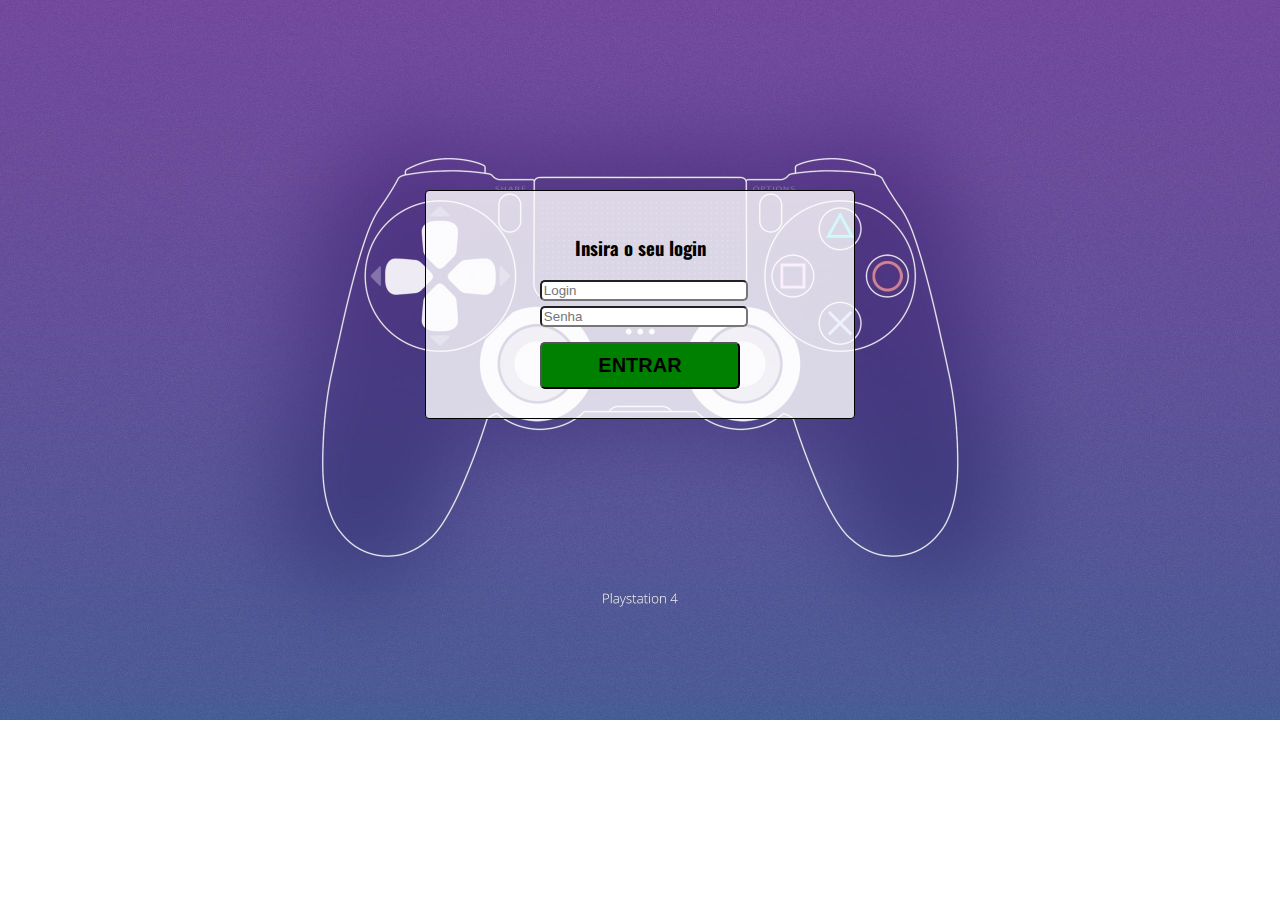
<file: index.html>
<!DOCTYPE html>
<html lang="pt-br">

<head>
    <meta charset="UTF-8">
    <meta http-equiv="X-UA-Compatible" content="IE=edge">
    <meta name="viewport" content="width=device-width, initial-scale=1.0">
    <title>é uma pena que tenha vindo</title>
    <link rel="icon" href="https://pbs.twimg.com/profile_images/1656427865351634946/sh0e6r5a_400x400.jpg">
    <link rel="stylesheet" href="login.css">
    <link rel="preconnect" href="https://fonts.googleapis.com">
    <link rel="preconnect" href="https://fonts.gstatic.com" crossorigin>
    <link href="https://fonts.googleapis.com/css2?family=Oswald&display=swap" rel="stylesheet">
</head>

<body style="text-align: center;">
    <div .formulario>
    <form>
        <h3>Insira o seu login</h3>
        <input type="text" placeholder="Login" id="login" required>
        <input type="password" placeholder="Senha" id="senha"  required>
        <input type="submit" value="ENTRAR" id="Entrar" class="Entrar" onclick="logar (); return false">
    </form>
</div>
    <script src="./b/login.js">
        /* Senha */
        if (login == "Convidado" && senha == "convidado"){
        window.location.replace("./b/menu.html");
    }
    </script>
</body>

</html>
</file>
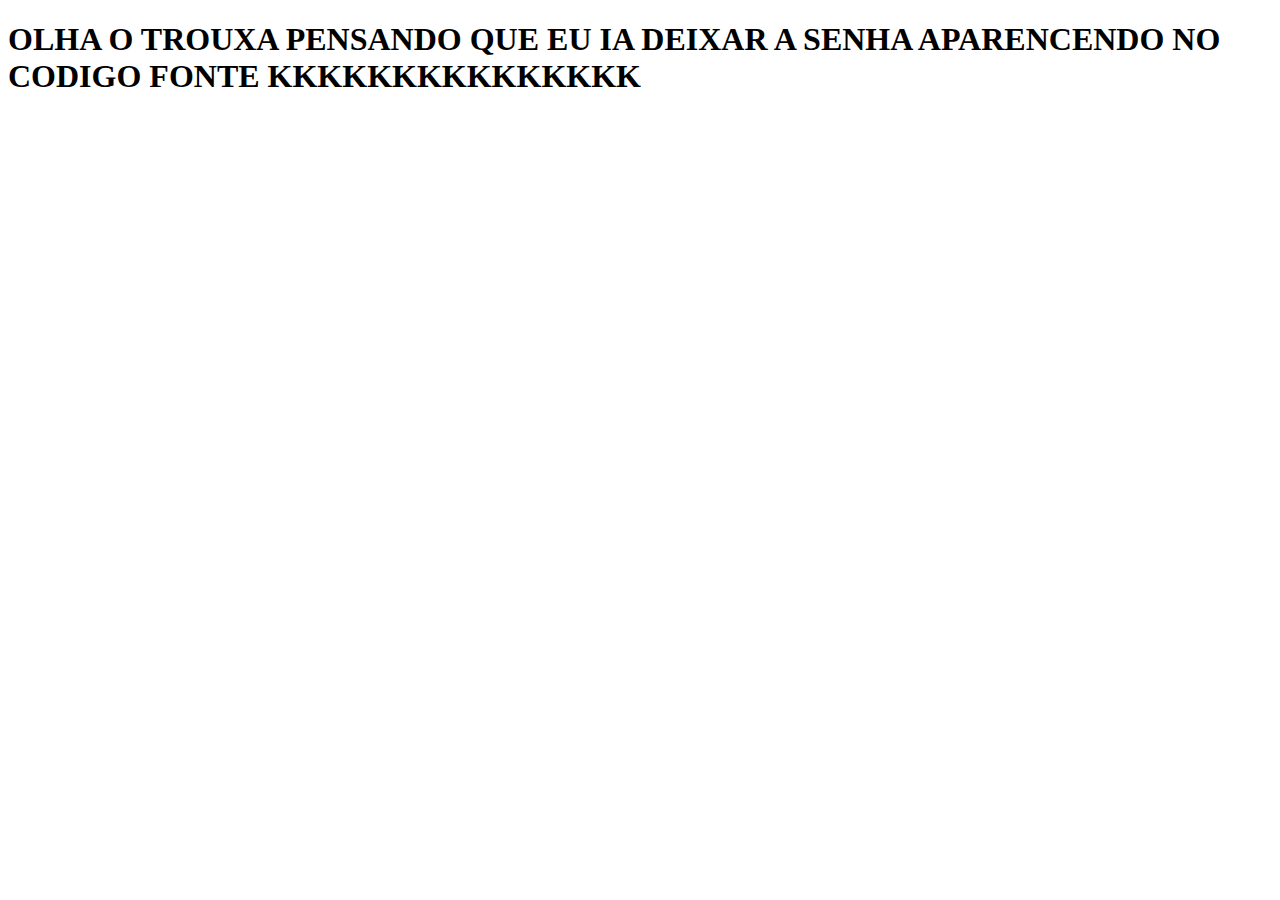
<file: b/jao.html>
<!DOCTYPE html>
<html lang="en">
<head>
    <meta charset="UTF-8">
    <meta http-equiv="X-UA-Compatible" content="IE=edge">
    <meta name="viewport" content="width=device-width, initial-scale=1.0">
    <title>Document</title>
</head>
<body style="background: url(https://media.tenor.com/czJJPK5BsEMAAAAM/deboche-laugh.gif);  background-size: 100%;">
    <H1>OLHA O TROUXA PENSANDO QUE EU IA DEIXAR A SENHA APARENCENDO NO CODIGO FONTE KKKKKKKKKKKKKKK</H1>
</body>
</html>
</file>
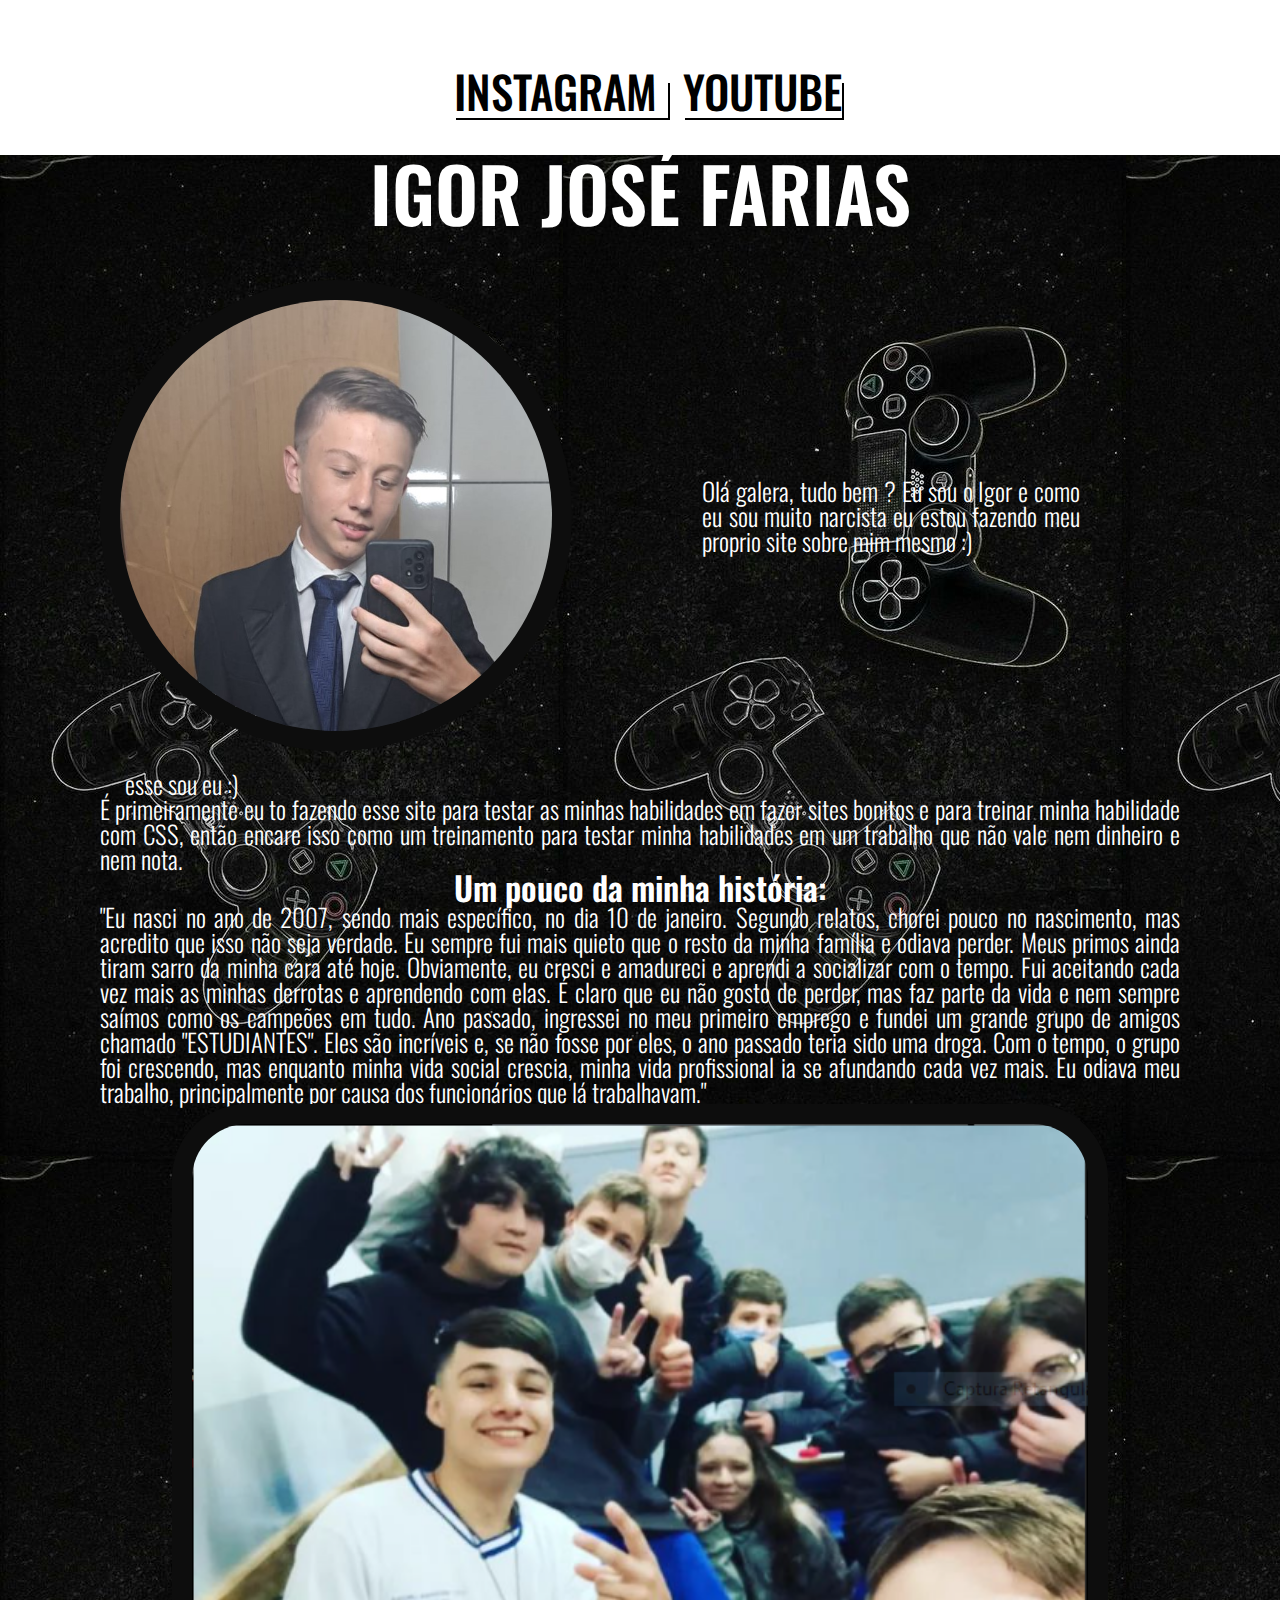
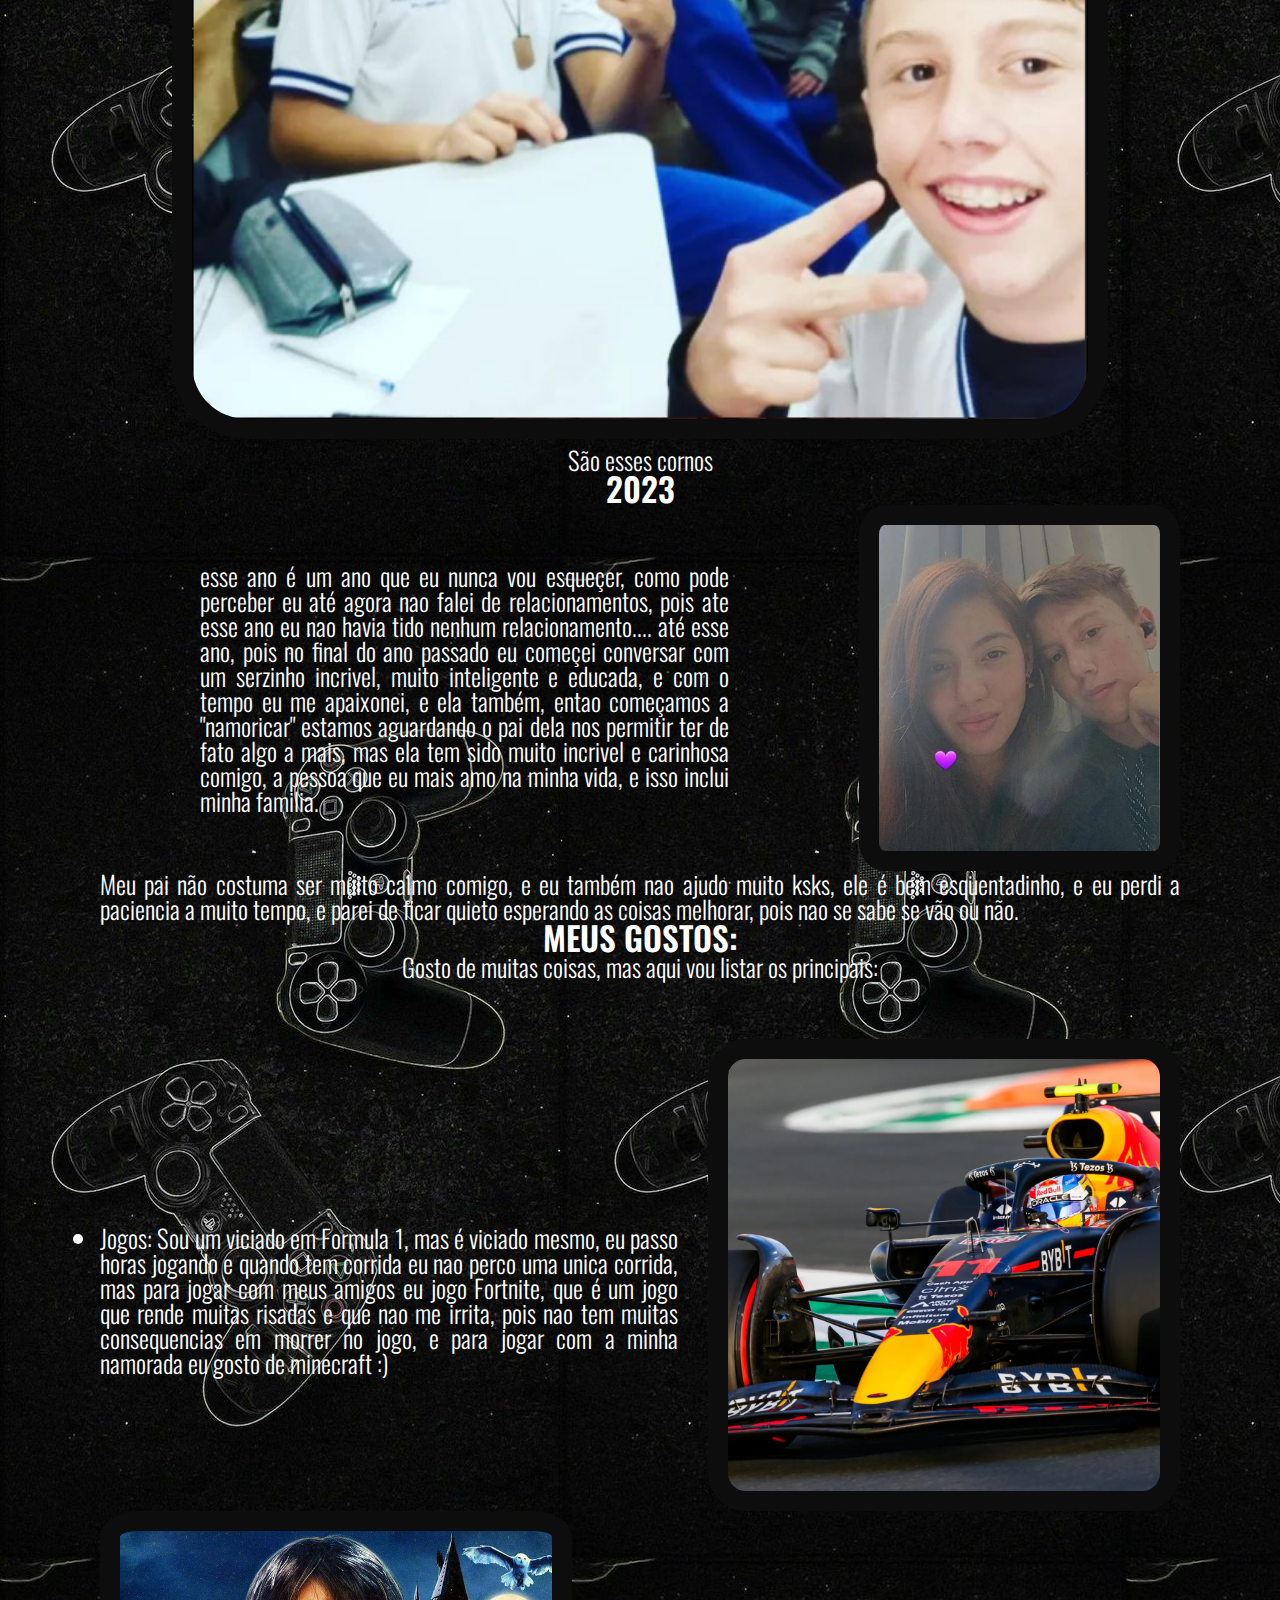
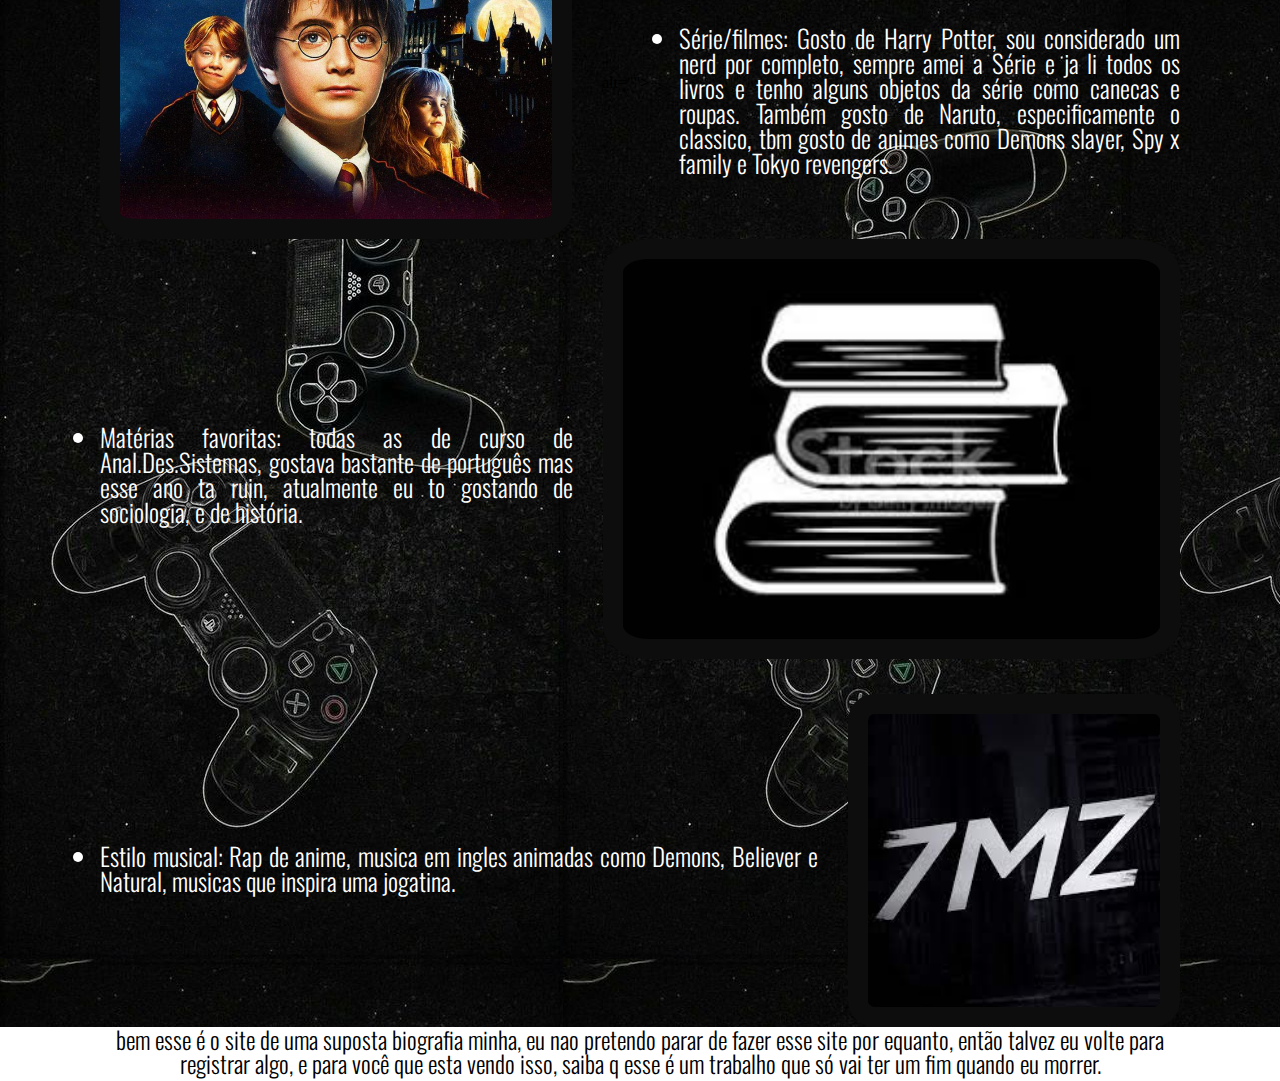
<file: b/menu.html>
<!DOCTYPE html>
<html lang="pt-br">

<head>
    <meta charset="UTF-8">
    <meta http-equiv="X-UA-Compatible" content="IE=edge">
    <meta name="viewport" content="width=device-width, initial-scale=1.0">
    <title>Igorio</title>
    <link rel="icon" href="pngtree-vector-control-pad-icon-png-image_964496.jpg">
    <link rel="stylesheet" href="reset.css">
    <link rel="stylesheet" href="style.css">
    <link rel="preconnect" href="https://fonts.googleapis.com">
    <link rel="preconnect" href="https://fonts.gstatic.com" crossorigin>
    <link href="https://fonts.googleapis.com/css2?family=Oswald&display=swap" rel="stylesheet">

<body>

    <header>
        <div>
            <h1>
                <nav>
                    <ul>
                        <li><a href="https://www.instagram.com/1g0r._.007/">INSTAGRAM </a></li>
                        <li><a href="https://www.youtube.com/@ch7st007/featured">YOUTUBE</a></li>
                    </ul>
                </nav>
            </h1>
        </div>
    </header>


    

    <main>
        <h1 style="margin-top: 40px;">IGOR JOSÉ FARIAS</h1>
        <div style="margin-top: 50px;">
            <img src="Imagem do WhatsApp de 2023-03-29 à(s) 20.40.23.jpg" class="img" alt=""
                style="border-radius: 90%; width: 40%;">
            <p>Olá galera, tudo bem ? Eu sou o Igor e como eu sou muito narcista eu estou fazendo meu proprio site sobre
                mim
                mesmo :)</p>
        </div>
        <p style="margin-top: 20px; text-align: left; margin-left: 125px;"> esse sou eu :) </p>
        </section>

        <section>
            <p>É primeiramente eu to fazendo esse site para testar as minhas habilidades em fazer sites bonitos e para
                treinar
                minha habilidade com CSS, então encare isso como um treinamento para testar minha habilidades em um
                trabalho
                que
                não vale nem dinheiro e nem nota. </p>
        </section>

        <section>
            <h2>Um pouco da minha história:</h2>

            <p>"Eu nasci no ano de 2007, sendo mais específico, no dia 10 de janeiro. Segundo relatos, chorei pouco no
                nascimento, mas acredito que isso não seja verdade. Eu sempre fui mais quieto que o resto da minha
                família e
                odiava perder. Meus primos ainda tiram sarro da minha cara até hoje.

                Obviamente, eu cresci e amadureci e aprendi a socializar com o tempo. Fui aceitando cada vez mais as
                minhas
                derrotas e aprendendo com elas. É claro que eu não gosto de perder, mas faz parte da vida e nem sempre
                saímos
                como os campeões em tudo.

                Ano passado, ingressei no meu primeiro emprego e fundei um grande grupo de amigos chamado "ESTUDIANTES".
                Eles
                são incríveis e, se não fosse por eles, o ano passado teria sido uma droga. Com o tempo, o grupo foi
                crescendo,
                mas enquanto minha vida social crescia, minha vida profissional ia se afundando cada vez mais. Eu odiava
                meu
                trabalho, principalmente por causa dos funcionários que lá trabalhavam." </p>

            <img src="Capturar.PNG" class="img" alt="" style="width: 70%;">
            <p style="text-align: center; margin-top: 5px;">São esses cornos </p>
        </section>

        <section>
            <h2>2023</h2>
            <div>
                <p>esse ano é um ano que eu nunca vou esqueçer, como pode perceber eu até agora nao falei de
                    relacionamentos,
                    pois
                    ate esse ano eu nao havia tido nenhum relacionamento.... até esse ano, pois no final do ano passado
                    eu
                    começei
                    conversar com um serzinho incrivel, muito inteligente e educada, e com o tempo eu me apaixonei, e
                    ela
                    também,
                    entao começamos a "namoricar" estamos aguardando o pai dela nos permitir ter de fato algo a mais,
                    mas
                    ela
                    tem
                    sido muito incrivel e carinhosa comigo, a pessoa que eu mais amo na minha vida, e isso inclui minha
                    familia.
                </p>
                <img src="Capturar (1).PNG" class="img" alt="">
            </div>

            <p>
                Meu pai não costuma ser muito calmo comigo, e eu também nao ajudo muito ksks, ele é bem esquentadinho, e
                eu
                perdi a paciencia a muito tempo, e parei de ficar quieto esperando as coisas melhorar, pois nao se sabe
                se
                vão
                ou não.
            </p>
        </section>

        <h2>MEUS GOSTOS:</h2>
        <P style="text-align: center;">Gosto de muitas coisas, mas aqui vou listar os principais:</P>
        <div style="margin-top: 60px;">

            <li>
                Jogos: Sou um viciado em Formula 1, mas é viciado mesmo, eu passo horas jogando e quando tem corrida eu
                nao
                perco uma unica corrida, mas para jogar com meus amigos eu jogo Fortnite, que é um jogo que rende muitas
                risadas e que nao me irrita, pois nao tem muitas consequencias em morrer no jogo, e para jogar com a
                minha
                namorada eu gosto de minecraft :)
            </li>
            <img src="GettyImages-1387887464.webp" class="img" alt="">
        </div>

        <div>
            <img src="serie-no-universo-harry-potter-pode-ser-realidade-confira-reproducao-hbo-max.jpg" class="img"
                alt="">"
            alt="">
            <li>
                Série/filmes: Gosto de Harry Potter, sou considerado um nerd por completo, sempre amei a Série e ja li
                todos
                os
                livros e tenho alguns objetos da série como canecas e roupas. Também gosto de Naruto, especificamente o
                classico, tbm gosto de animes como Demons slayer, Spy x family e Tokyo revengers.

            </li>

        </div>
        <div>
            <li>
                Matérias favoritas: todas as de curso de Anal.Des.Sistemas, gostava bastante de português mas esse ano
                ta
                ruin, atualmente eu to gostando de sociologia, e de história.
            </li>
            <img src="download.jpeg" alt="" class="img" style="width: 1600px;">
        </div>

        <div>
            <li>
                Estilo musical: Rap de anime, musica em ingles animadas como Demons, Believer e Natural, musicas que
                inspira
                uma jogatina.
            </li>

            <img src="download (1).jpeg" class="img" style="margin-top: 35px;" alt="">
        </div>

    </main>




    <footer>
        <p>bem esse é o site de uma suposta biografia minha, eu nao pretendo parar de fazer esse
            site por equanto, então
            talvez eu volte para registrar algo, e para você que esta vendo isso, saiba q esse é um trabalho que
            só vai
            ter um fim quando eu morrer.</p>
    </footer>
</body>
</html>
</file>
<file: login.css>
body {
    background:url(./b/fundomanete.jpg);
    background-size: 100%;
    background-repeat: no-repeat;
}

form {
    margin: 15% 33%;
    background-color: rgba(255, 255, 255, 0.8);
    border-radius: 5px;
    padding: 25px 9%;
    border-color: black;
    border-width: 1px;
    border-style: solid;
    border-radius: 4px;
    font-family: 'Oswald', sans-serif;
}

input {
    display: block;
    margin: 0 0px;
    margin-top: 5px;
    border-radius: 5px;
    width: 200px;
    opacity: 1;
}

.Entrar {
    padding: 10px;
    width: 200px;
    background-color: green;
    margin: 4px auto;
    font-size: 20px;
    font-weight: bold;
    margin-top: 15px;
    opacity: 1;
}
</file>
<file: b/style.css>
header {
    background-color: rgb(255, 255, 255);
    padding: 0 0;
}

nav li {
    display: inline;
    margin-left: 15px;
    box-shadow: 2px 2px 0px black;
    box-shadow: -2px black;
}

nav a {
    color: #000;
    font-weight: 500;
    text-decoration: none;
    font-size: 45px
}

nav a:hover {
    color: #000000;
    font-weight: 900;
}

main {
    background-image: url(c3a64fc12895efd4071351a716516b42.jpg);
    text-align: justify;
    text-align: center;
}

h1 {
    font-size: 75px;
    color: white;
    font-weight: 600;
    font-family: 'Oswald', sans-serif;
    text-align: justify;
    text-align: center;
    margin-top: 40px;

}

h2 {
    font-size: 33px;
    color: white;
    font-weight: 600;
    font-family: 'Oswald', sans-serif
}

.h4 {
    margin: 20px 0 0 0;
    color: white;
    text-align: left;
    background-color: white;
}


p {
    font-size: 25px;
    color: white;
    font-weight: 300;
    font-family: 'Oswald', sans-serif;
    margin-top: 50px;
    text-align: justify;
    margin: 0 100px 0 100px;
}

img {
    width: 40%;
    border-radius: 8%;
}

.img {
    width: 40%;
    border-radius: 8%;
    border: 20px solid rgb(13, 13, 13);
}


div {
    display: flex;
    align-items: center;
    justify-content: center;
    text-align: justify;
    gap: 30px;
    margin: 0 100px;
}

li {
    color: white;
    font-weight: 300;
    font-family: 'Oswald', sans-serif;
    margin-top: 50px;
    text-align: justify;
    font-size: 25px;
}


.a:hover {
    box-shadow: 5px 5px rgb(253, 251, 251);
}

::selection {
    background-color: rgba(255, 255, 255, 0.295);
    color: black;
}

footer {
    background-color: #ffffff;
    margin: 0px;
}

footer p {
    color: black;
    font-size: 24px;
    text-align: center;
}
</file>
